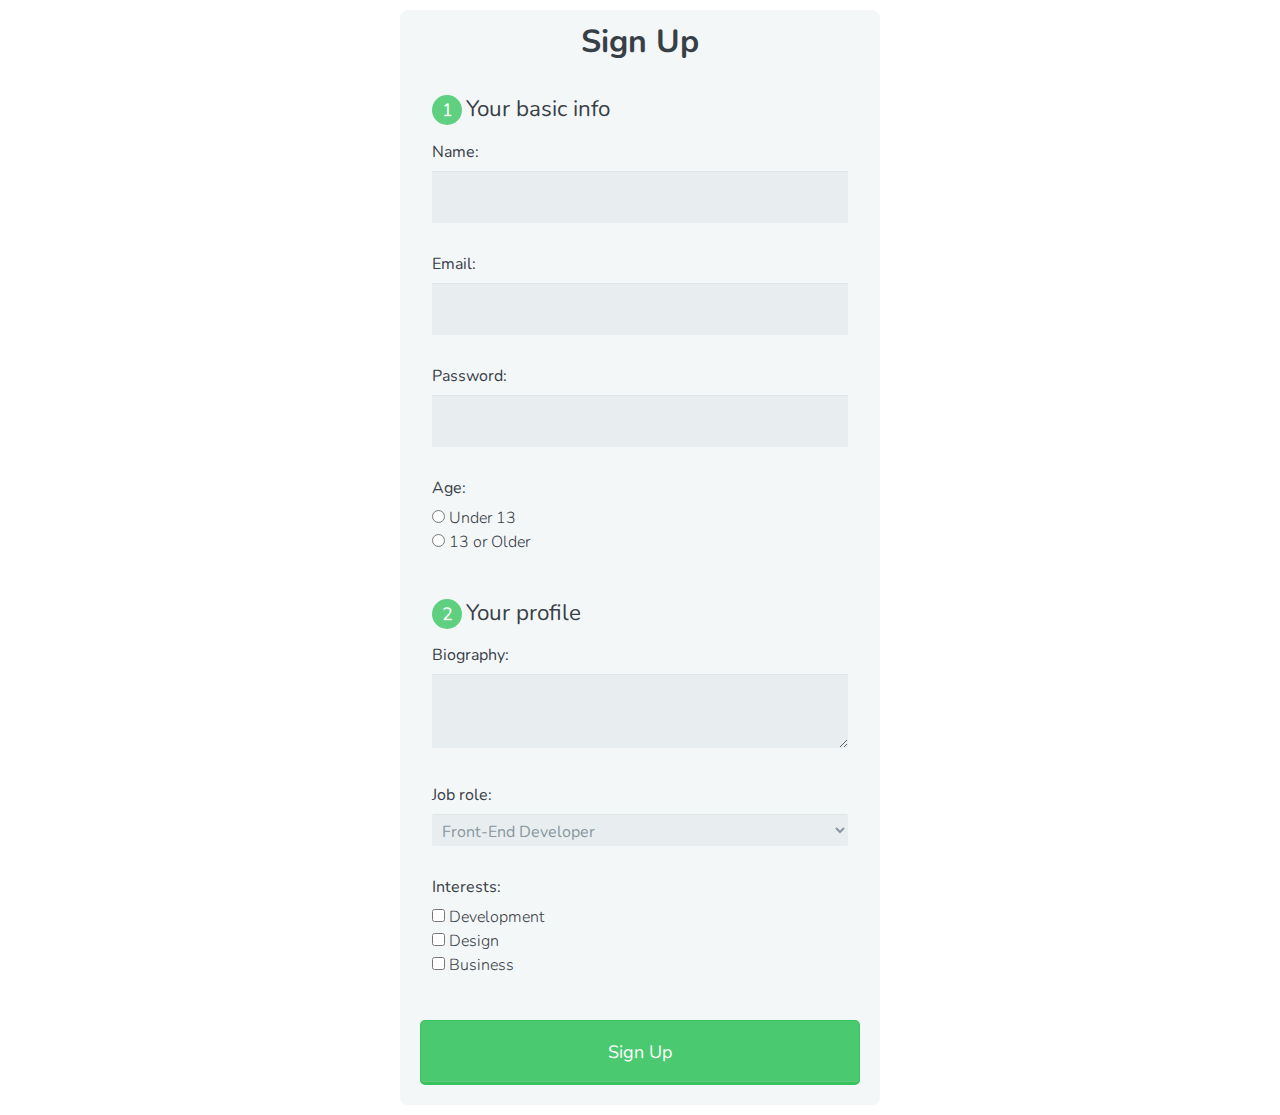
<file: td-unit3-overview-of-forms/index.html>
<!DOCTYPE html>
<html>
    <head>
        <meta charset="utf-8">
        <meta name="viewport" content="width=device-width, initial-scale=1.0">
        <title>Sign Up Form</title>
        <link rel="stylesheet" href="css/normalize.css">
        <link href='http://fonts.googleapis.com/css?family=Nunito:400,300' rel='stylesheet' type='text/css'>
        <link rel="stylesheet" href="css/main.css">
    </head>
    <body>
        <form action="index.html" method="post">
            <h1>Sign Up</h1>

            <fieldset>

                <legend><span class="number">1</span>Your basic info</legend>

                <label for="name">Name:</label>
                <input type="text" id="name" name="user_name">

                <label for="mail">Email:</label>
                <input type="email" id="mail" name="user_email">

                <label for="password">Password:</label>
                <input type="password" id="password" name="user_password">

                <label>Age:</label>
                <input type="radio" id="under_13" value="under_13" name="user_age"><label for="under_13" class="light">Under 13</label>
                <br>
                <input type="radio" id="over_13" value="over_13" name="user_age"><label for="over_13" class="light">13 or Older</label>
                

            </fieldset>

            <fieldset>

                <legend><span class="number">2</span>Your profile</legend>

                <label for="bio">Biography:</label>
                <textarea id="bio" name="user_bio"></textarea>

                <label for="job">Job role:</label>
                <select id="job" name="user_job">
                    <optgroup label="Web">
                        <option value="frontend_developer">Front-End Developer</option>
                        <option value="php_developer">PHP Developer</option>
                        <option value="python_developer">Python Developer</option>
                        <option value="rails_developer">Rails Developer</option>
                        <option value="web_designer">Web Designer</option>
                        <option value="wordpress_developer">Wordpress Developer</option>
                    </optgroup>
                    <optgroup label="Mobile">
                        <option value="android_developer">Android Developer</option>
                        <option value="ios_developer">iOS Developer</option>
                        <option value="mobile_designer">Mobile Designer</option>
                    </optgroup>
                    <optgroup label="Business">
                        <option value="business_owner">Business Owner</option>
                        <option value="freelancer">Freelancer</option>
                    </optgroup>
                </select>

                <label>Interests:</label>
                <input type="checkbox" id="development" value="interest_development" name="user_interest"><label class="light" for="development">Development</label><br>
                <input type="checkbox" id="design" value="interest_design" name="user_interest"><label class="light" for="design">Design</label><br>
                <input type="checkbox" id="business" value="interest_business" name="user_interest"><label class="light" for="business">Business</label>

            </fieldset>

            <button type="submit">Sign Up</button>

        </form>
    </body>
</html>
</file>
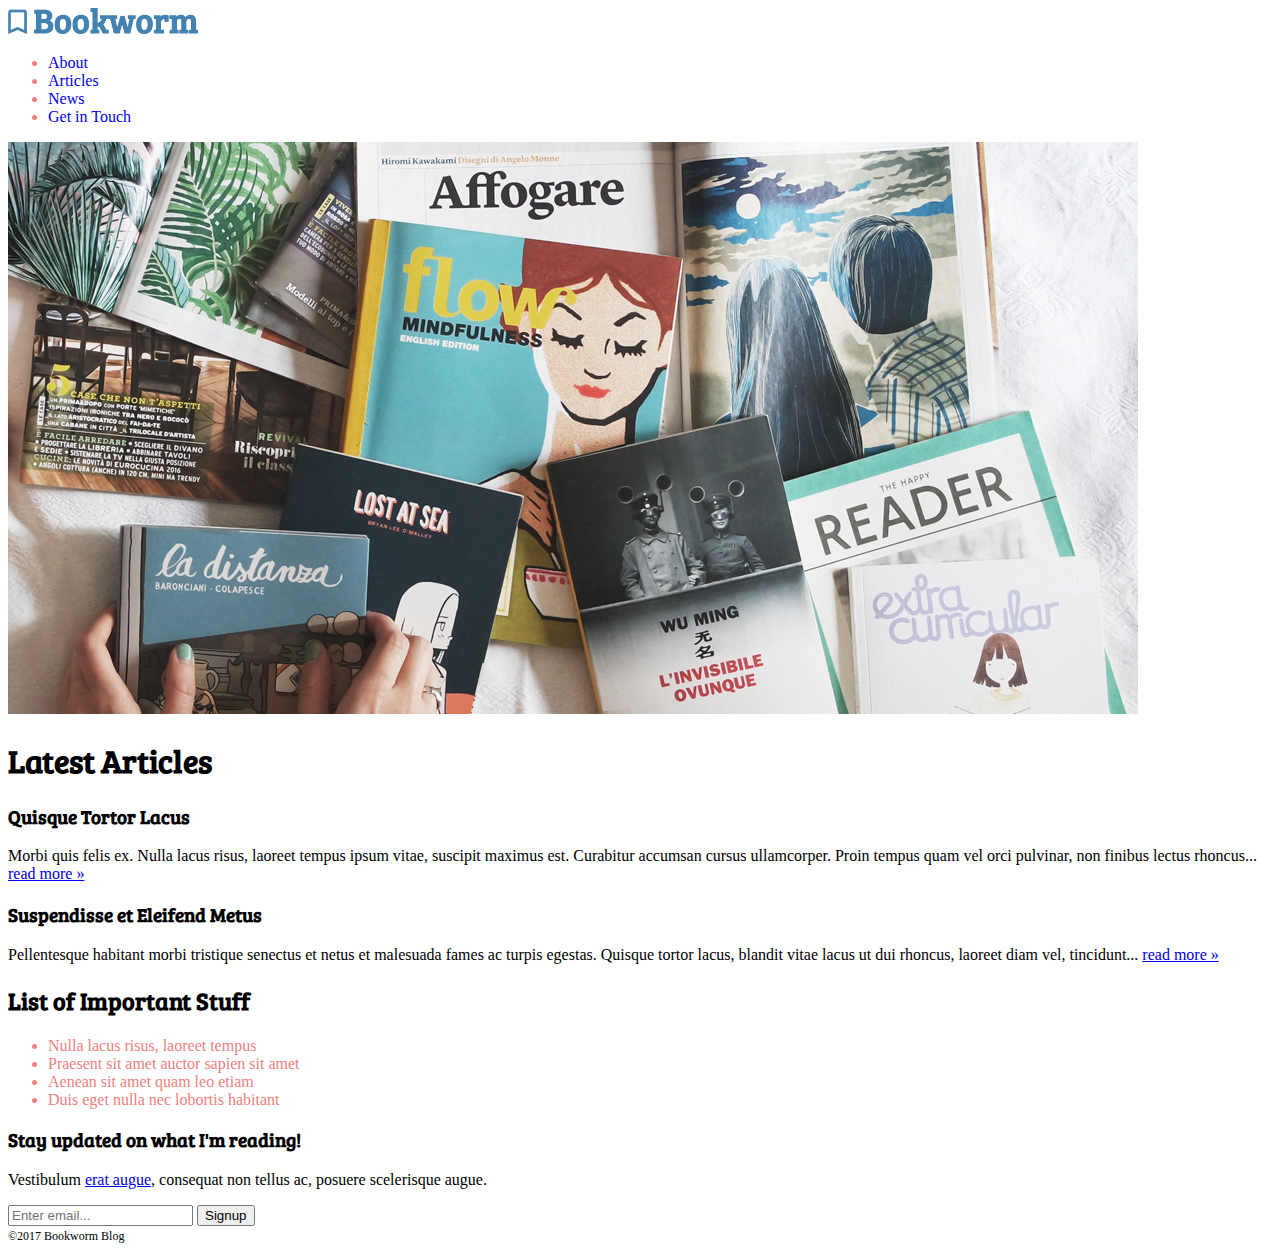
<file: td-unit3-practice-css-selectors/final/index.html>
<!DOCTYPE html>
<html>
  <head>
    <meta charset="utf-8">
    <meta name="viewport" content="width=device-width, initial-scale=1, shrink-to-fit=no">
    <title>Practice CSS Selectors</title>
    <link href="https://fonts.googleapis.com/css?family=Bree+Serif|Raleway" rel="stylesheet">
    <link href="http://treehouse-code-samples.s3.amazonaws.com/practice-css/styles-selectors.css" rel="stylesheet">
    <link href="selectors.css" rel="stylesheet">
  </head>
  <body>
    <div class="wrapper">
      
      <!-- HEADER -->
      <header>
        <!-- LOGO -->
        <img id="site-logo" src="logo.png" alt="Bookworm">
        <nav>
          <ul>
            <li><a href="#">About</a></li>
            <li><a href="#">Articles</a></li>
            <li><a href="#">News</a></li>
            <li><a href="#">Get in Touch</a></li>  
          </ul>
        </nav>
      </header>
      
      <img class="main-img" src="main.jpg" alt="books">
      
      <!-- MAIN CONTENT -->
      <main>
        <h1>Latest Articles</h1>
        <article>
          <h3>Quisque Tortor Lacus</h3>
          <p>Morbi quis felis ex. Nulla lacus risus, laoreet tempus ipsum vitae, suscipit maximus est. Curabitur accumsan cursus ullamcorper. Proin tempus quam vel orci pulvinar, non finibus lectus rhoncus... <a href="#">read more &raquo;</a></p>
        </article>
         <article>
          <h3>Suspendisse et Eleifend Metus</h3>
          <p>Pellentesque habitant morbi tristique senectus et netus et malesuada fames ac turpis egestas. Quisque tortor lacus, blandit vitae lacus ut dui rhoncus, laoreet diam vel, tincidunt... <a href="#">read more &raquo;</a></p>
        </article>       

        <div>
          <div class="list-primary">
            <h2>List of Important Stuff</h2>
            <ul>
              <li>Nulla lacus risus, laoreet tempus</li>
              <li>Praesent sit amet auctor sapien sit amet</li>
              <li>Aenean sit amet quam leo etiam</li>  
              <li>Duis eget nulla nec  lobortis habitant</li>          
            </ul>
           </div>
          <div class="subscribe">
            <h3>Stay updated on what I'm reading!</h3>
            <p>Vestibulum <a href="#">erat augue</a>, consequat non tellus ac, posuere scelerisque augue.</p>
            <input type="text" placeholder="Enter email...">
            <input type="submit" value="Signup">
          </div>
        </div>
      </main>
      
      <!-- FOOTER -->
      <footer>
        <span class="copyright">&copy;2017 Bookworm Blog</span>
      </footer>
    </div>
  </body>
</html>
</file>
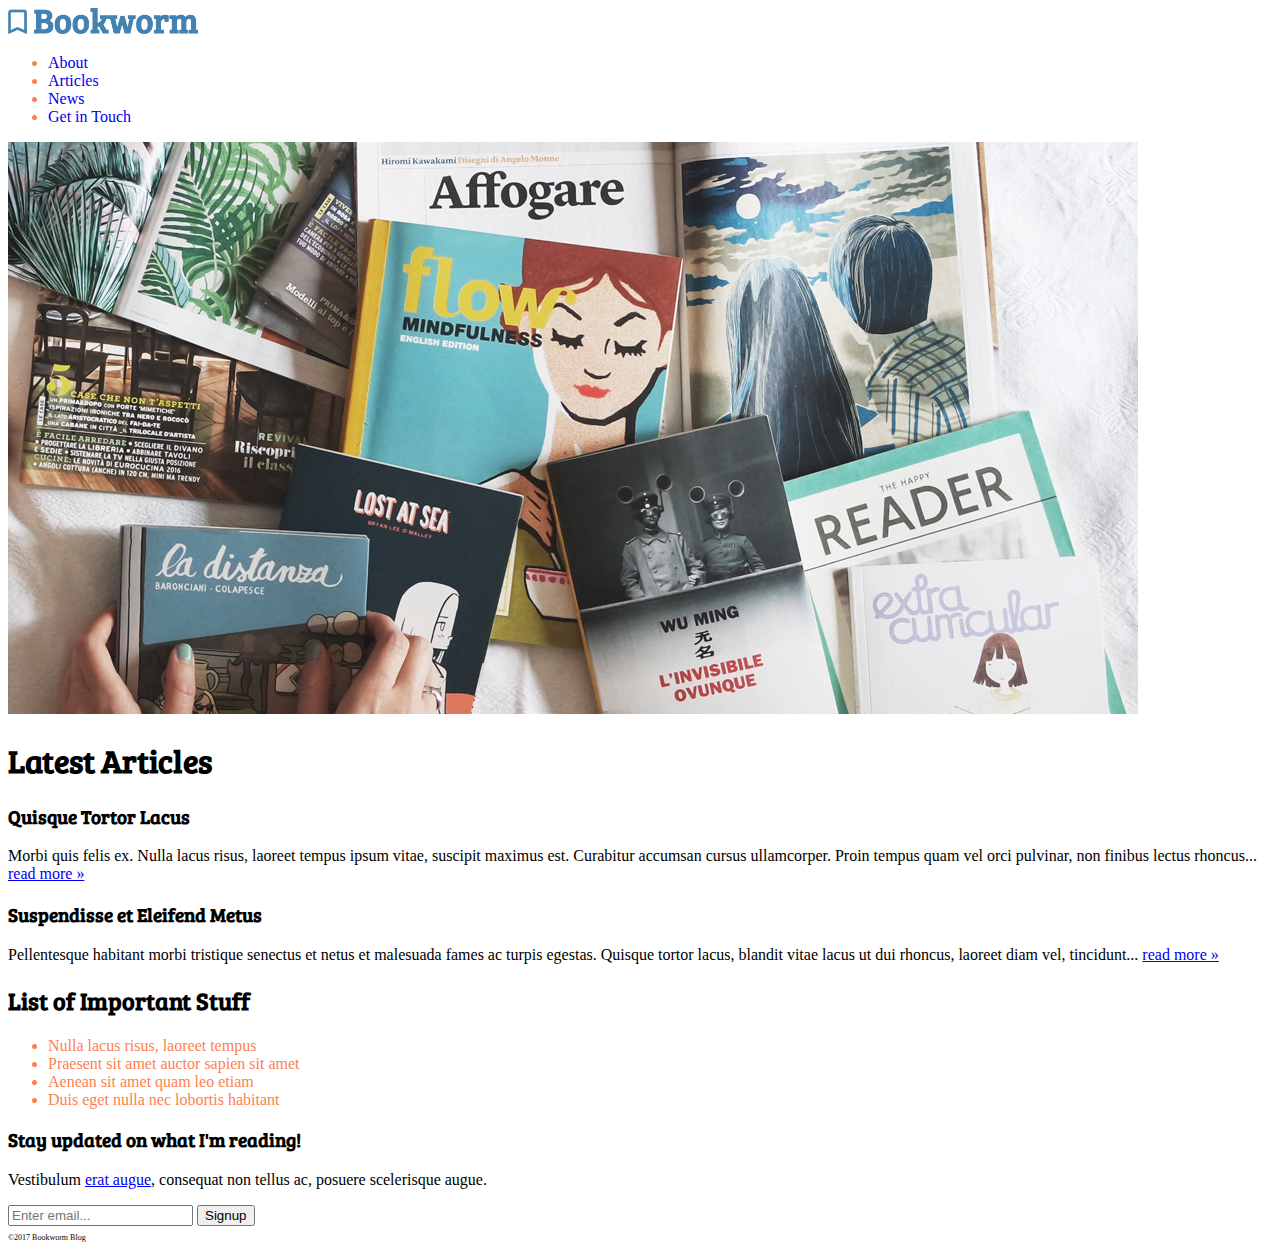
<file: td-unit3-practice-css-selectors/start/index.html>
<!DOCTYPE html>
<html>
  <head>
    <meta charset="utf-8">
    <meta name="viewport" content="width=device-width, initial-scale=1, shrink-to-fit=no">
    <title>Practice CSS Selectors</title>
    <link href="https://fonts.googleapis.com/css?family=Bree+Serif|Raleway" rel="stylesheet">
    <link href="http://treehouse-code-samples.s3.amazonaws.com/practice-css/styles-selectors.css" rel="stylesheet">
    <link href="selectors.css" rel="stylesheet">
  </head>
  <body>
    <div class="wrapper">   
      <!-- HEADER -->
      <header>
        <!-- LOGO -->
        <img src="logo.png" alt="Bookworm" id="img-logo">
        <nav>
          <ul>
            <li><a href="#">About</a></li>
            <li><a href="#">Articles</a></li>
            <li><a href="#">News</a></li>
            <li><a href="#">Get in Touch</a></li>  
          </ul>
        </nav>
      </header>
      
      <img class="main-img" src="main.jpg" alt="books">
      
      <!-- MAIN CONTENT -->
      <main>
        <h1>Latest Articles</h1>
        <article>
          <h3>Quisque Tortor Lacus</h3>
          <p>Morbi quis felis ex. Nulla lacus risus, laoreet tempus ipsum vitae, suscipit maximus est. Curabitur accumsan cursus ullamcorper. Proin tempus quam vel orci pulvinar, non finibus lectus rhoncus... <a href="#">read more &raquo;</a></p>
        </article>
         <article>
          <h3>Suspendisse et Eleifend Metus</h3>
          <p>Pellentesque habitant morbi tristique senectus et netus et malesuada fames ac turpis egestas. Quisque tortor lacus, blandit vitae lacus ut dui rhoncus, laoreet diam vel, tincidunt... <a href="#">read more &raquo;</a></p>
        </article>       

        <div>
          <div class="list-primary">
            <h2>List of Important Stuff</h2>
            <ul>
              <li>Nulla lacus risus, laoreet tempus</li>
              <li>Praesent sit amet auctor sapien sit amet</li>
              <li>Aenean sit amet quam leo etiam</li>  
              <li>Duis eget nulla nec  lobortis habitant</li>          
            </ul>
           </div>
          <div class="subscribe">
            <h3>Stay updated on what I'm reading!</h3>
            <p>Vestibulum <a href="#">erat augue</a>, consequat non tellus ac, posuere scelerisque augue.</p>
            <input type="text" placeholder="Enter email...">
            <input type="submit" value="Signup">
          </div>
        </div>
      </main>
      
      <!-- FOOTER -->
      <footer>
        <span class="copyright">&copy;2017 Bookworm Blog</span>
      </footer>
    </div>
  </body>
</html>
</file>
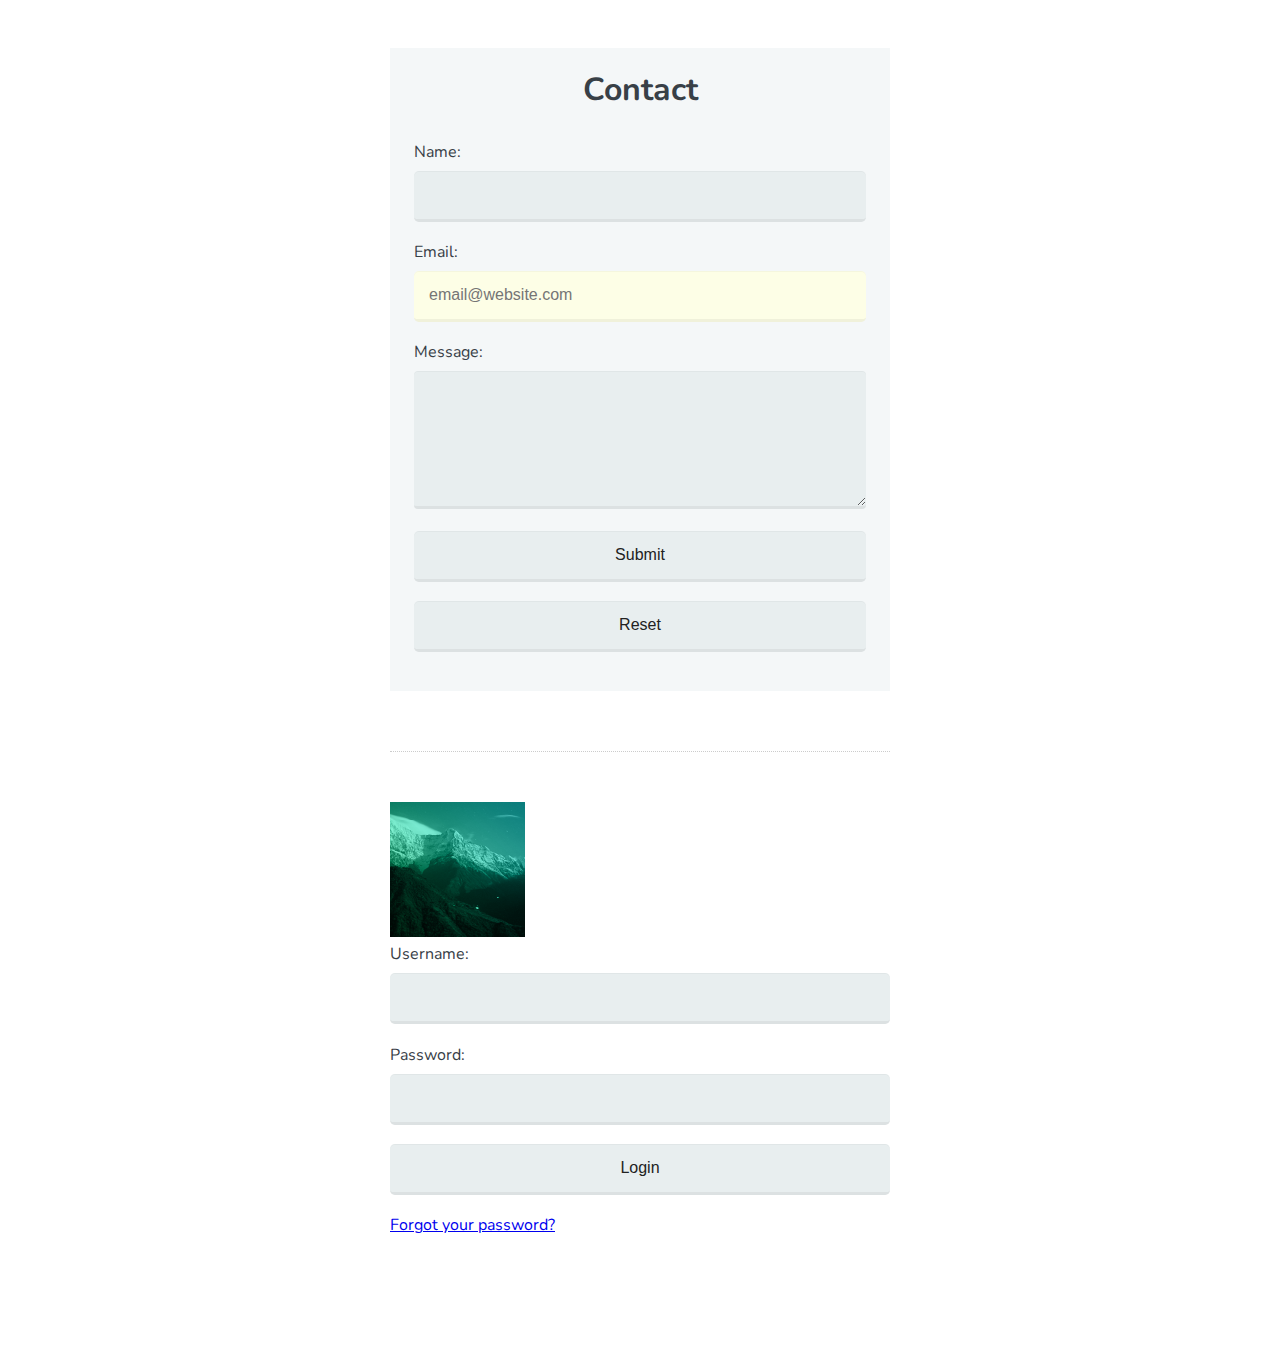
<file: td-unit3-1-selectors-beyond-the-basics/1-attribute-selectors/final/index.html>
<!DOCTYPE html>
<html>
<head>
	<title>Selectors</title>
  <meta name="viewport" content="width=device-width, initial-scale=1">
  <link href='http://fonts.googleapis.com/css?family=Nunito:400,300' rel='stylesheet' type='text/css'>
  <link rel="stylesheet" href="css/base-style.css">
  <link rel="stylesheet" href="css/selectors.css">
</head>
<body>
	<div id="container">
		<form class="form-contact">
	  	<h1>Contact</h1>

		  <label for="name">Name:</label> 
		  <input type="text" id="name">

     	<label for="email">Email:</label>
     	<input type="email" id="email" placeholder="email@website.com">
  
     	<label for="msg">Message:</label>
     	<textarea id="msg" rows="7"></textarea>

		  <input type="submit" value="Submit">
 		  <input type="reset" value="Reset"> 
		</form>
		
		<hr>
 		<img src="img/avatar.png" alt="Mountains"> 
		
		<form class="form-login">
			<label for="username">Username:</label> 
			<input type="text" id="username">

			<label for="password">Password:</label>
			<input type="password" id="password">
     
			<input type="submit" value="Login">
      <a href="#" target="_blank">Forgot your password?</a> 
		</form>
	</div>
</body>
</html>
</file>
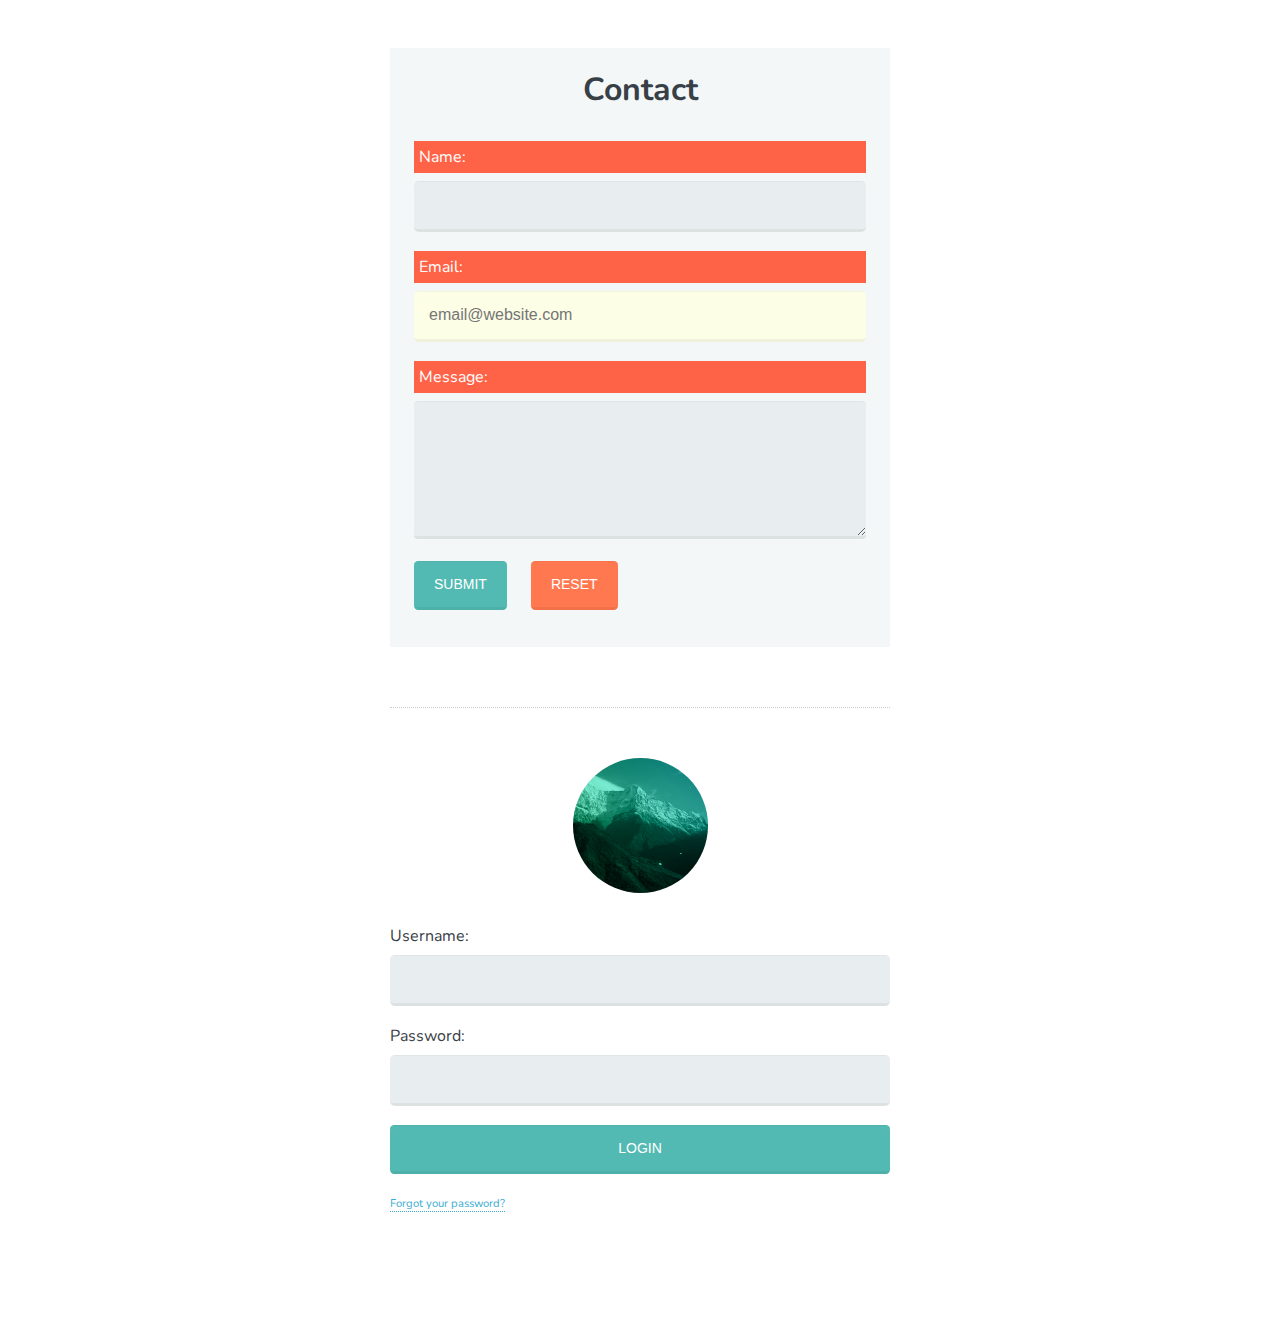
<file: td-unit3-1-selectors-beyond-the-basics/1-attribute-selectors/start/index.html>
<!DOCTYPE html>
<html>
<head>
	<title>Selectors</title>
  <meta name="viewport" content="width=device-width, initial-scale=1">
  <link href='http://fonts.googleapis.com/css?family=Nunito:400,300' rel='stylesheet' type='text/css'>
  <link rel="stylesheet" href="css/base-style.css">
  <link rel="stylesheet" href="css/selectors.css">
</head>
<body>
	<div id="container">
		<form class="form-contact">
	  		<h1>Contact</h1>

			<label for="name">Name:</label> 
			<input type="text" id="name">

			<label for="email">Email:</label>
			<input type="email" id="email" placeholder="email@website.com">
	
			<label for="msg">Message:</label>
			<textarea id="msg" rows="7"></textarea>

			<input class="btn inln default" type="submit" value="Submit">
			<input class="btn inln error" type="reset" value="Reset"> 
		
		</form>
		
		<hr>
 		<img class="avatar rounded" src="img/avatar.png" alt="Mountains">
		
		<form class="form-login">
			<label for="username">Username:</label> 
			<input type="text" id="username">

			<label for="password">Password:</label>
			<input type="password" id="password">
     
			<input class="btn default" type="submit" value="Login">
      <a href="#" target="_blank">Forgot your password?</a> 
		</form>
	</div>
</body>
</html>
</file>
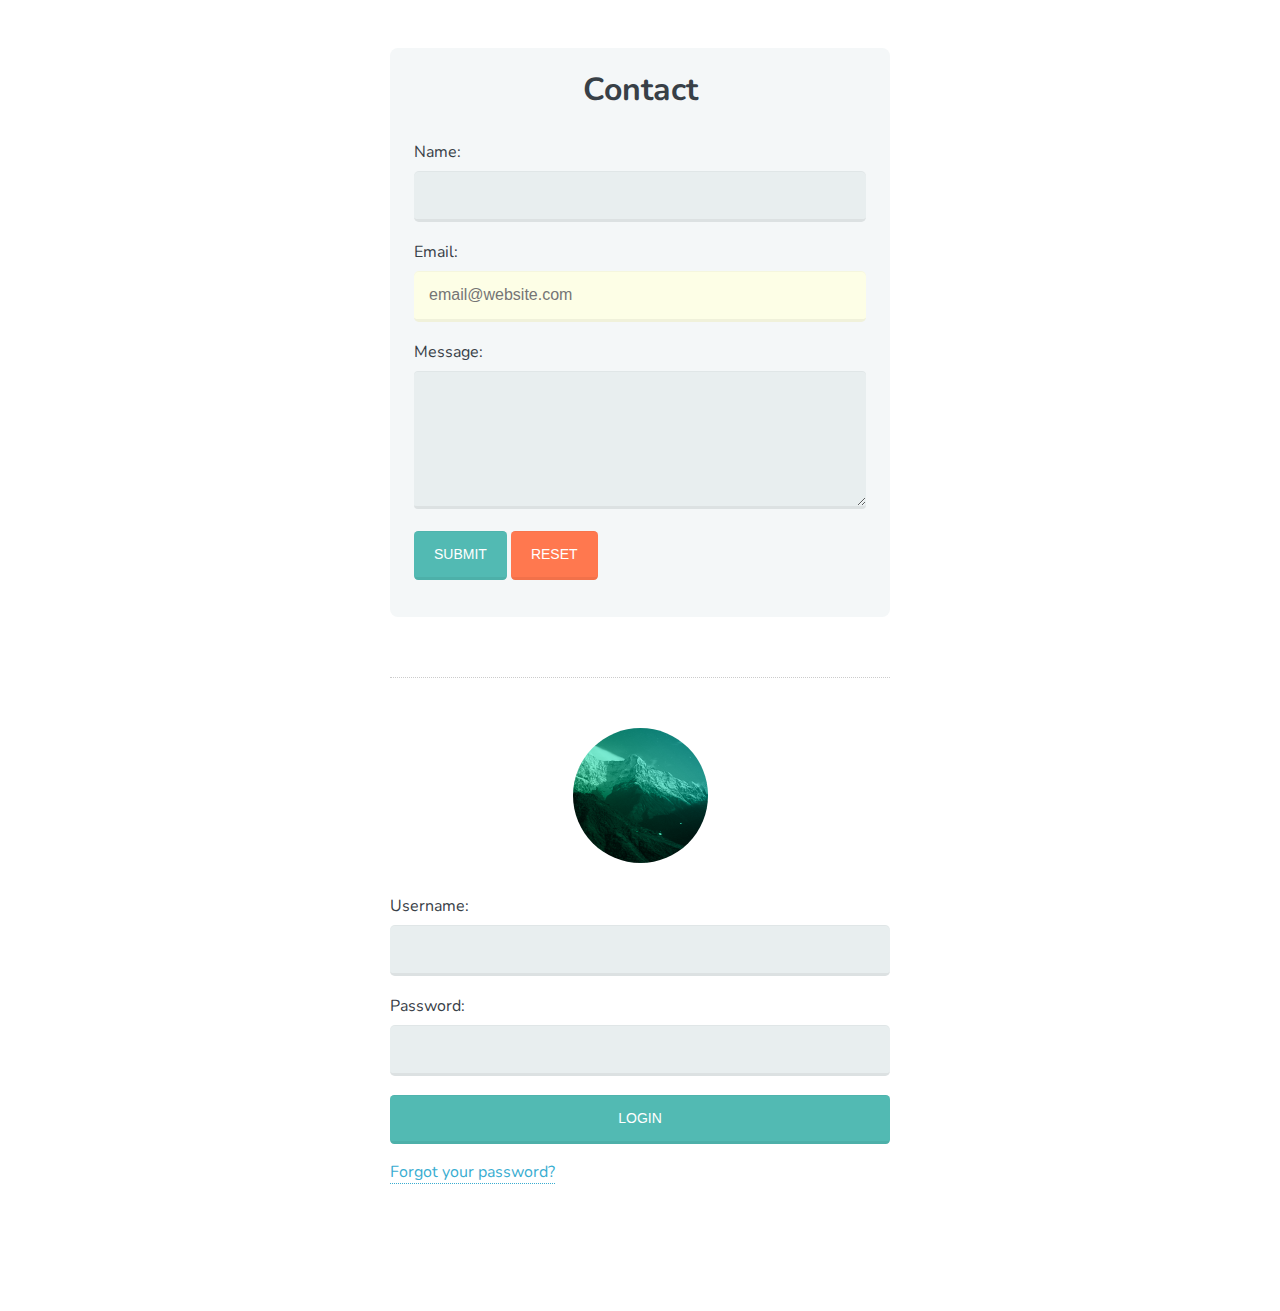
<file: td-unit3-1-selectors-beyond-the-basics/3-DRY-css/final/index.html>
<!DOCTYPE html>
<html>
<head>
	<title>Selectors</title>
  <meta name="viewport" content="width=device-width, initial-scale=1">
  <link href='http://fonts.googleapis.com/css?family=Nunito:400,300' rel='stylesheet' type='text/css'>
  <link rel="stylesheet" href="css/base-style.css">
  <link rel="stylesheet" href="css/selectors.css">
</head>
<body>
	<div id="container">
		<form class="form-contact br">
	  	<h1>Contact</h1>

		  <label for="name">Name:</label> 
		  <input type="text" id="name">

     	<label for="email">Email:</label>
     	<input type="email" id="email" placeholder="email@website.com">
  
     	<label for="msg">Message:</label>
     	<textarea id="msg" rows="7"></textarea>

		  <input class="btn inln default" type="submit" value="Submit">
 		  <input class="btn inln error" type="reset" value="Reset"> 
		</form>
		
		<hr>
 		<img class="avatar rounded" src="img/avatar.png" alt="Mountains"> 
		
		<form class="form-login">
			<label for="username">Username:</label> 
			<input type="text" id="username">

			<label for="password">Password:</label>
			<input type="password" id="password">
     
			<input class="btn default" type="submit" value="Login">
      <a href="#" target="_blank">Forgot your password?</a> 
		</form>
	</div>
</body>
</html>
</file>
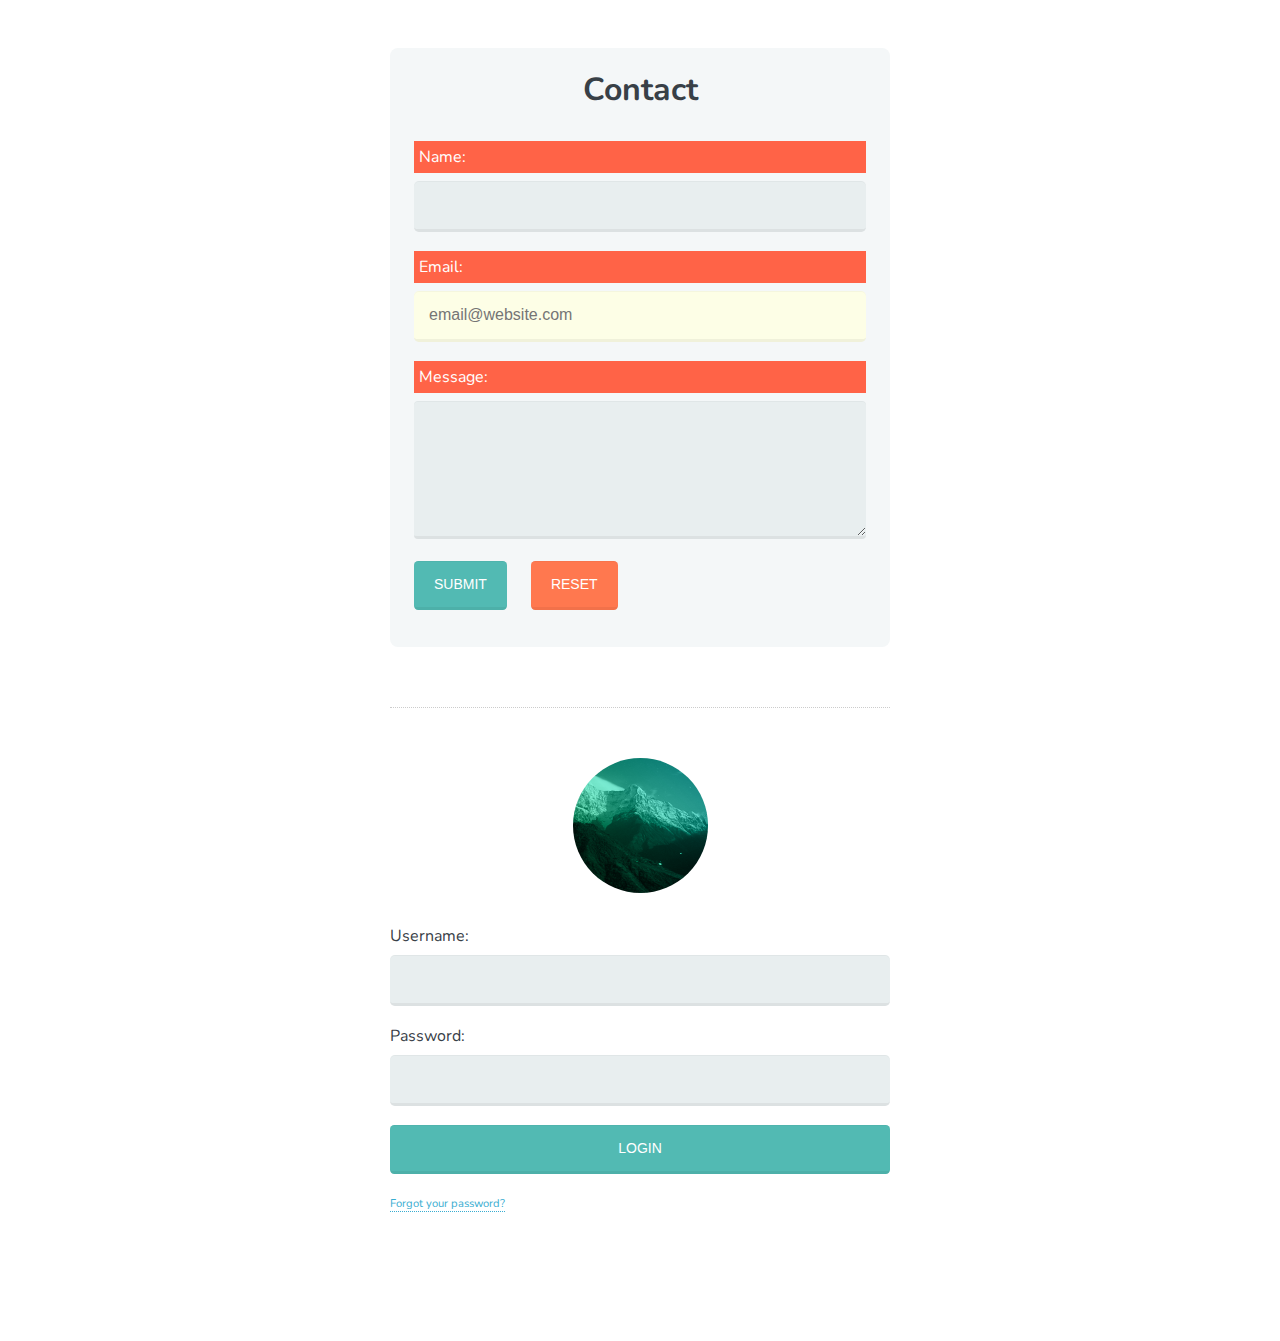
<file: td-unit3-1-selectors-beyond-the-basics/4-child-adjacent-and-general-sibling-combinators/final/index.html>
<!DOCTYPE html>
<html>
<head>
	<title>Selectors</title>
  <meta name="viewport" content="width=device-width, initial-scale=1">
  <link href='http://fonts.googleapis.com/css?family=Nunito:400,300' rel='stylesheet' type='text/css'>
  <link rel="stylesheet" href="css/base-style.css">
  <link rel="stylesheet" href="css/selectors.css">
</head>
<body>
	<div id="container">
		<form class="form-contact br">
	  	<h1>Contact</h1>

		  <label for="name">Name:</label> 
		  <input type="text" id="name">

     	<label for="email">Email:</label>
     	<input type="email" id="email" placeholder="email@website.com">
  
     	<label for="msg">Message:</label>
     	<textarea id="msg" rows="7"></textarea>

		  <input class="btn inln default" type="submit" value="Submit">
 		  <input class="btn inln error" type="reset" value="Reset"> 
		</form>
		<hr>
 		<img class="avatar rounded" src="img/avatar.png" alt="Mountains"> 
		<form class="form-login">
			<label for="username">Username:</label> 
			<input type="text" id="username">

			<label for="password">Password:</label>
			<input type="password" id="password">
     
			<input class="btn default" type="submit" value="Login">
      <a href="#" target="_blank">Forgot your password?</a> 
		</form>
	</div>
</body>
</html>
</file>
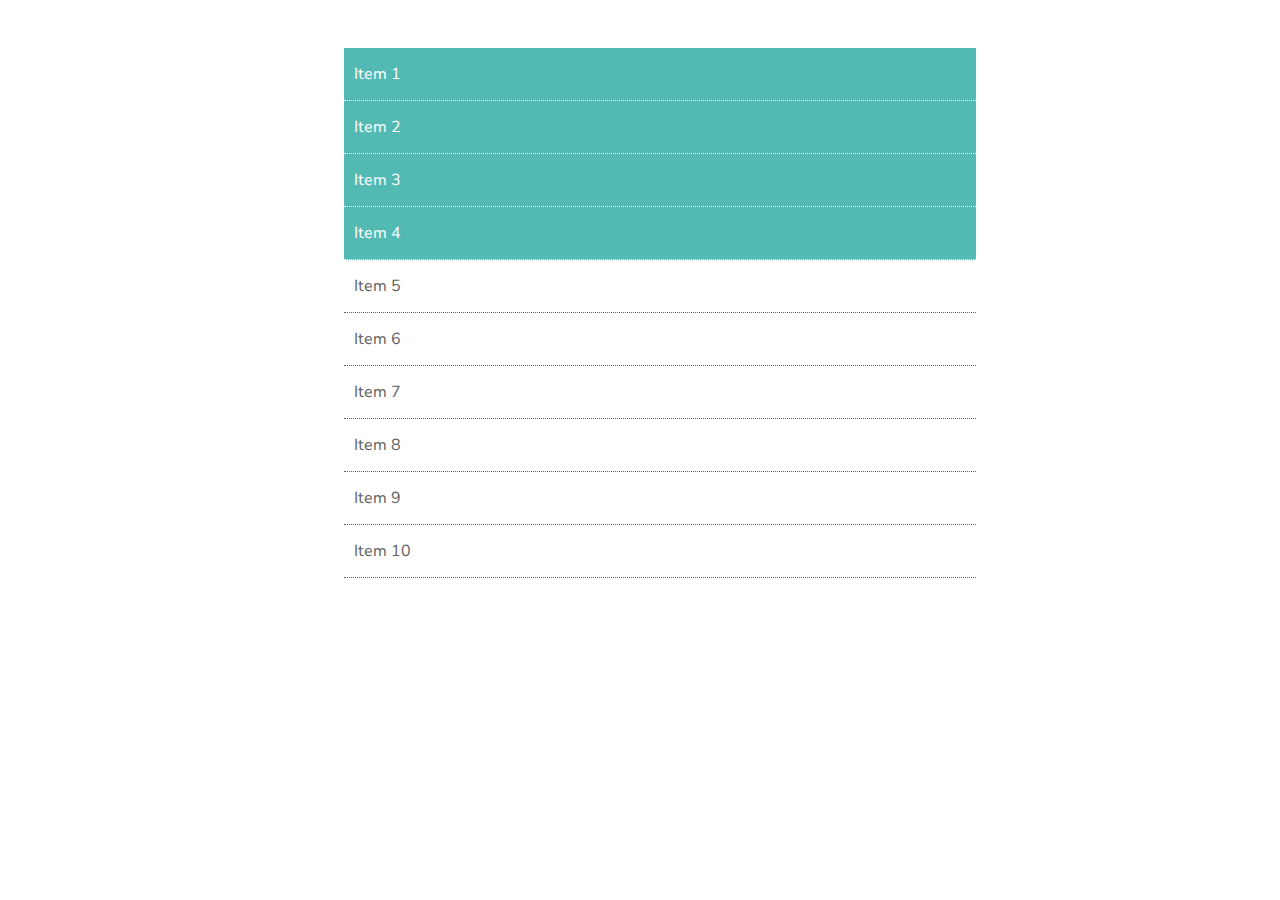
<file: td-unit3-advanced-selectors/1-nth-child/final/index.html>
<!DOCTYPE html>
<html>
<head>
	<title>Selectors</title>
  <meta name="viewport" content="width=device-width, initial-scale=1">
  <link href='http://fonts.googleapis.com/css?family=Nunito:400,300' rel='stylesheet' type='text/css'>
  <link rel="stylesheet" href="css/style.css">
	<style>
		body {
			font-family: 'Nunito', sans-serif;
			color: #616161;
			padding: 40px 0;
		}
		ul {
			list-style: none;
			width: 50%;
			margin: auto;
		}
		li {
			border-bottom: 1px dotted;
			padding: 15px 10px;
		}
	</style>
</head>
<body>
	<ul>
		<li>Item 1</li>
		<li>Item 2</li>
		<li>Item 3</li>
		<li>Item 4</li>
		<li>Item 5</li>
		<li>Item 6</li>
		<li>Item 7</li>
		<li>Item 8</li>
		<li>Item 9</li>
		<li>Item 10</li>		
	</ul>
</body>
</html>
</file>
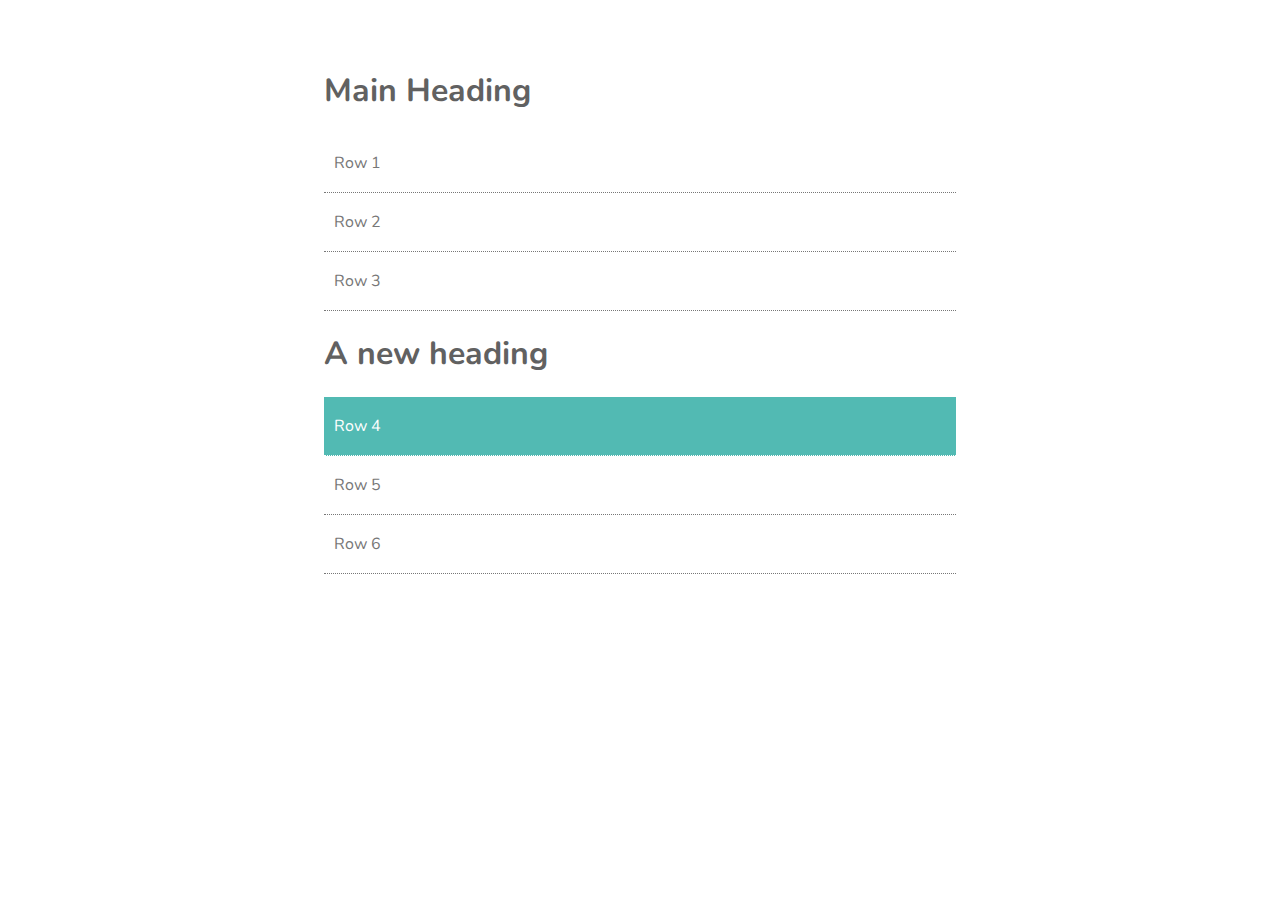
<file: td-unit3-advanced-selectors/2-nth-of-type/final/index.html>
<!DOCTYPE html>
<html>
<head>
	<title>Selectors</title>
  <meta name="viewport" content="width=device-width, initial-scale=1">
  <link href='http://fonts.googleapis.com/css?family=Nunito:400,300' rel='stylesheet' type='text/css'>
  <link rel="stylesheet" href="css/style.css">
	<style>
		body {
			font-family: 'Nunito', sans-serif;
			color: #616161;
			padding: 40px 0;
		}
		section {
			margin: auto;
			width: 50%;
		}
		div {
			border-bottom: 1px dotted;
			padding: 18px 10px;
			color: #777;
	
		}
	</style>
</head>
<body>
	<section>
    <h1>Main Heading</h1>
		<div>Row 1</div>
		<div>Row 2</div>
		<div>Row 3</div>
    <h1>A new heading</h1>
		<div>Row 4</div>
		<div>Row 5</div>	
		<div>Row 6</div>
	</section>
</body>
</html>
</file>
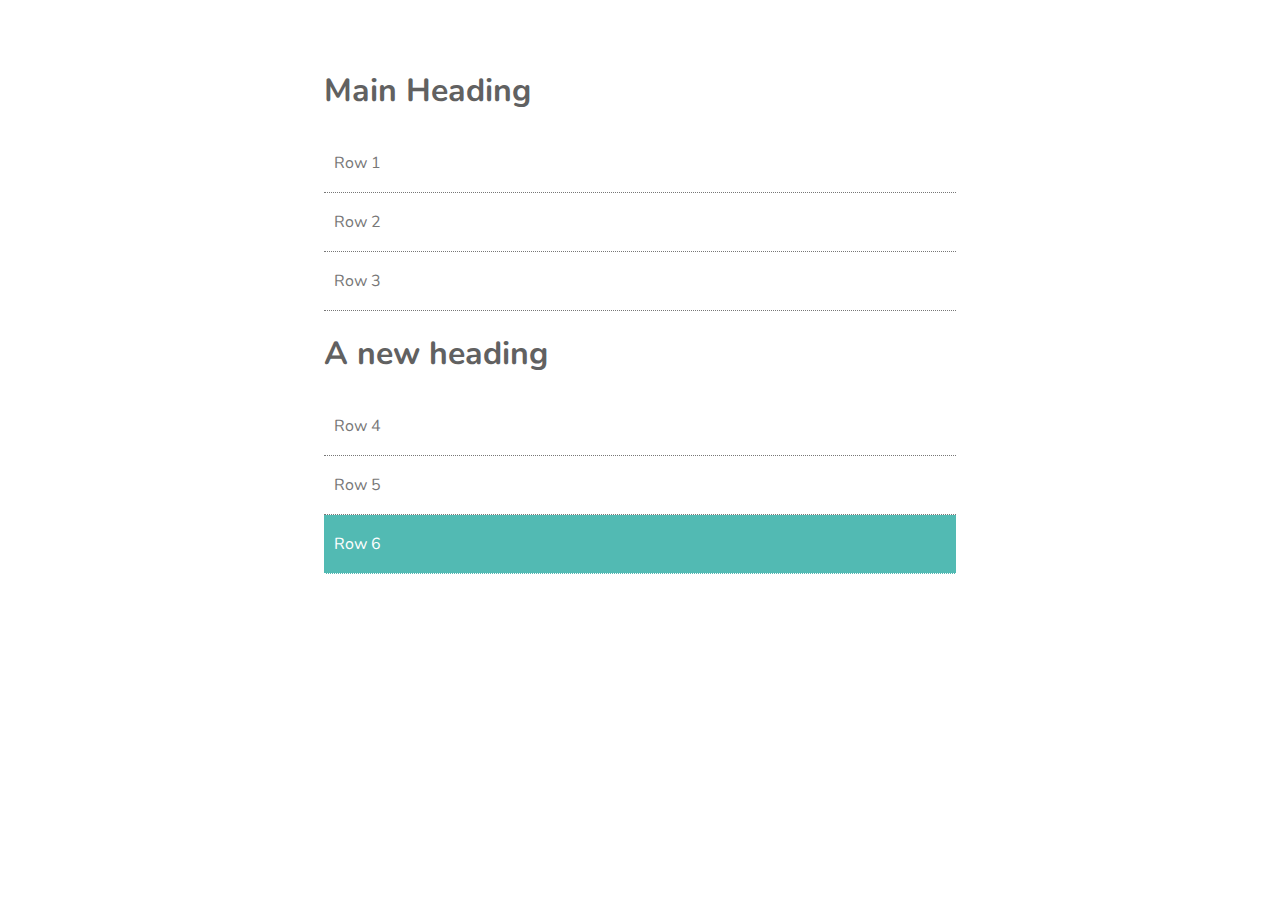
<file: td-unit3-advanced-selectors/2-nth-of-type/start/index.html>
<!DOCTYPE html>
<html>
<head>
	<title>Selectors</title>
  <meta name="viewport" content="width=device-width, initial-scale=1">
  <link href='http://fonts.googleapis.com/css?family=Nunito:400,300' rel='stylesheet' type='text/css'>
  <link rel="stylesheet" href="css/style.css">
	<style>
		body {
			font-family: 'Nunito', sans-serif;
			color: #616161;
			padding: 40px 0;
		}
		section {
			margin: auto;
			width: 50%;
		}
		div {
			border-bottom: 1px dotted;
			padding: 18px 10px;
			color: #777;
	
		}
	</style>
</head>
<body>
	<section>
		<h1>Main Heading</h1>
		<div>Row 1</div>
		<div>Row 2</div>
		<div>Row 3</div>
		<h1>A new heading</h1>
		<div>Row 4</div>
		<div>Row 5</div>	
		<div>Row 6</div>
	</section>
</body>
</html>
</file>
<file: td-unit3-overview-of-forms/css/main.css>
*, *:before, *:after {
  -moz-box-sizing: border-box;
  -webkit-box-sizing: border-box;
  box-sizing: border-box;
}

body {
  font-family: 'Nunito', sans-serif;
  color: #384047;
}

form {
  max-width: 300px;
  margin: 10px auto;
  padding: 10px 20px;
  background: #f4f7f8;
  border-radius: 8px;
}

h1 {
  margin: 0 0 30px 0;
  text-align: center;
}

input[type="text"],
input[type="password"],
input[type="date"],
input[type="datetime"],
input[type="email"],
input[type="number"],
input[type="search"],
input[type="tel"],
input[type="time"],
input[type="url"],
textarea,
select {
  background: rgba(255,255,255,0.1);
  border: none;
  font-size: 16px;
  height: auto;
  margin: 0;
  outline: 0;
  padding: 15px;
  width: 100%;
  background-color: #e8eeef;
  color: #8a97a0;
  box-shadow: 0 1px 0 rgba(0,0,0,0.03) inset;
  margin-bottom: 30px;
}

input[type="radio"],
input[type="checkbox"] {
  margin: 0 4px 8px 0;
}

select {
  padding: 6px;
  height: 32px;
  border-radius: 2px;
}

button {
  padding: 19px 39px 18px 39px;
  color: #FFF;
  background-color: #4bc970;
  font-size: 18px;
  text-align: center;
  font-style: normal;
  border-radius: 5px;
  width: 100%;
  border: 1px solid #3ac162;
  border-width: 1px 1px 3px;
  box-shadow: 0 -1px 0 rgba(255,255,255,0.1) inset;
  margin-bottom: 10px;
}

fieldset {
  margin-bottom: 30px;
  border: none;
}

legend {
  font-size: 1.4em;
  margin-bottom: 10px;
}

label {
  display: block;
  margin-bottom: 8px;
}

label.light {
  font-weight: 300;
  display: inline;
}

.number {
  background-color: #5fcf80;
  color: #fff;
  height: 30px;
  width: 30px;
  display: inline-block;
  font-size: 0.8em;
  margin-right: 4px;
  line-height: 30px;
  text-align: center;
  text-shadow: 0 1px 0 rgba(255,255,255,0.2);
  border-radius: 100%;
}

@media screen and (min-width: 480px) {

  form {
    max-width: 480px;
  }

}
</file>
<file: td-unit3-practice-css-selectors/final/selectors.css>
/* ====================================================== 
   Practice CSS Selectors 
========================================================= */

/* Change the color of all list items inside an unordered list */

ul li {
  color: lightcoral;
}

/* Remove the text decoration from navigation links, and change their color when hovered */

nav a:link {  
  text-decoration: none;
}

nav a:hover {
  color: skyblue;
}
 
/* Create hover and visited styles for all links inside 'main' */

main a:hover {
 color: tomato;
 text-decoration: none;
}

main a:visited {
  color: skyblue;
}

/* Change the background color of the submit button when active */

input[type='submit']:active {
  background: firebrick;
}
 
/* Give the text field a blue border upon focus */

input[type="text"]:focus {
  border: 1px solid #4683af;
}

/* Give the 'span' tag in the footer a meaningful class name and reduce its font size */

.copyright {
  font-size: 12px;
}

/* Give the 'img' tag in the header an ID and set its width to 190px */

#site-logo {
 width: 190px;
}

/* Target all heading tags on the page and set their font family to 'Bree Serif', serif */

h1,
h2,
h3 {
  font-family: 'Bree Serif', serif;
}
</file>
<file: td-unit3-practice-css-selectors/start/selectors.css>
/* ====================================================== 
   Practice CSS Selectors 
========================================================= */

/* Change the color of all list items inside an unordered list */
ul li {
   color: coral;
}

/* Remove the text decoration from navigation links, and change their color when hovered */
nav a {
   text-decoration: none;
}

nav a:hover {
   color: darkblue;
}

/* Create hover and visited styles for all links inside 'main' */

main a:hover,
main a:visited {
   color: darkblue;
}

/* Change the background color of the submit button when active */

input[type="submit"]:active {
   background-color: darkgoldenrod;
}

/* Give the text field a blue border upon focus */

input[type="text"]:focus {
   border: solid 2px blue;
}

/* Give the 'span' tag in the footer a meaningful class name and reduce its font size */

.copyright {
   font-size: .5em;
}

/* Give the 'img' tag in the header an ID and set its width to 190px */

#img-logo {
   width: 190px;
}

/* Target all heading tags on the page and set their font family to 'Bree Serif', serif */

h1,
h2,
h3 {
   font-family: 'Bree Serif', serif;
}
</file>
<file: td-unit3-1-selectors-beyond-the-basics/1-attribute-selectors/final/css/base-style.css>
/* Base Styles -------------------- */

* {
	box-sizing: border-box;
}
body {
	font-family: 'Nunito', sans-serif;
	color: #384047;
	padding: 40px 0 60px;
}
hr {
  border: 0;
  height: 0;
  border-top: 1px dotted rgba(0, 0, 0, 0.2);
  margin: 50px 0;
}
h1 {
  margin: 0 0 30px 0;
  text-align: center;
}
form {
	margin-bottom: 60px;
}

/* Form Fields -------------------- */

input,
textarea {
  font-size: 1em;
  color: #222;
  font-weight: 300; 
  width: 100%;
  border: none;
  height: auto;
  padding: 15px;
  outline: 0;
  margin-bottom: 1.2em;
  border-radius: .3em;
  border-bottom: 3px solid rgba(0,0,0, 0.05);
  background-color: #e8eeef;
  box-shadow: 0 1px 0 rgba(0,0,0,0.03) inset;
}

label {
  display: block;
  margin-bottom: 0.5em; 
}

/* Media Queries -------------------- */

@media (max-width: 768px) {
	#container {
		width: 92%;
	}
}
</file>
<file: td-unit3-1-selectors-beyond-the-basics/1-attribute-selectors/final/css/selectors.css>
/* Attribute Selectors ------------- */

.form-contact {
  padding: 20px 24px;
  background: #f4f7f8;
}

#container {
  max-width: 500px;
  margin: auto;
}

input[type="email"] {
  background: #fdfee6;
}
</file>
<file: td-unit3-1-selectors-beyond-the-basics/1-attribute-selectors/start/css/base-style.css>
/* Base Styles -------------------- */

* {
	box-sizing: border-box;
}
body {
	font-family: 'Nunito', sans-serif;
	color: #384047;
	padding: 40px 0 60px;
}
hr {
  border: 0;
  height: 0;
  border-top: 1px dotted rgba(0, 0, 0, 0.2);
  margin: 50px 0;
}
h1 {
  margin: 0 0 30px 0;
  text-align: center;
}
form {
	margin-bottom: 60px;
}

/* Form Fields -------------------- */

input,
textarea {
  font-size: 1em;
  color: black;
  font-weight: 300; 
  width: 100%;
  border: none;
  height: auto;
  padding: 15px;
  outline: 0;
  margin-bottom: 1.2em;
  border-radius: .3em;
  border-bottom: 3px solid rgba(0,0,0, 0.05);
  background-color: #e8eeef;
  box-shadow: 0 1px 0 rgba(0,0,0,0.03) inset;
}

label {
  display: block;
  margin-bottom: 0.5em; 
}

/* Media Queries -------------------- */

@media (max-width: 768px) {
	#container {
		width: 92%;
	}
}
</file>
<file: td-unit3-1-selectors-beyond-the-basics/1-attribute-selectors/start/css/selectors.css>
/* Attribute Selectors ------------- */

.form-contact {
    padding: 20px 24px;
    background: #f4f7f8
}

#container {
    max-width: 500px;
    margin: auto;
}

input[type="email"] {
    background: #fdfee6;
}

a[target="_blank"] {
    color: #39add1;
    text-decoration: none;
    border-bottom: 1px dotted;
}

/* DRY Classes ------------- */

.br {
    border-radius: .5em;
}

.avatar {
    display: block;
    margin: 0 auto 2em;
}

.rounded {
    border-radius: 50%;
}

.btn {
    cursor: pointer;
    font-size: .875em;
    font-weight: 400;
    color: #fff;
    padding-left: 20px;
    padding-right: 20px;
    text-transform: uppercase;
}

.btn:hover {
    opacity: 75%;
}

.default {
    background-color: #52bab3;
}

.error {
    background-color: #ff784f;
}

@media (min-width: 769px) {

    .inln {
        width: auto;
        display: inline-block;
    }

    .btn + .btn {
        margin-left: 20px;
    }
}

/* Combinators ------------- */

form > a {
    font-size: .7em;
}

h1 ~ label {
    background: tomato;
    color: white;
    padding: 5px;
}
</file>
<file: td-unit3-1-selectors-beyond-the-basics/3-DRY-css/final/css/base-style.css>
/* Base Styles -------------------- */

* {
	box-sizing: border-box;
}
body {
	font-family: 'Nunito', sans-serif;
	color: #384047;
	padding: 40px 0 60px;
}
hr {
  border: 0;
  height: 0;
  border-top: 1px dotted rgba(0, 0, 0, 0.2);
  margin: 50px 0;
}
h1 {
  margin: 0 0 30px 0;
  text-align: center;
}
form {
	margin-bottom: 60px;
}

/* Form Fields -------------------- */

input,
textarea {
  font-size: 1em;
  color: #222;
  font-weight: 300; 
  width: 100%;
  border: none;
  height: auto;
  padding: 15px;
  outline: 0;
  margin-bottom: 1.2em;
  border-radius: .3em;
  border-bottom: 3px solid rgba(0,0,0, 0.05);
  background-color: #e8eeef;
  box-shadow: 0 1px 0 rgba(0,0,0,0.03) inset;
}

label {
  display: block;
  margin-bottom: 0.5em; 
}

/* Media Queries -------------------- */

@media (max-width: 768px) {
	#container {
		width: 92%;
	}
}
</file>
<file: td-unit3-1-selectors-beyond-the-basics/3-DRY-css/final/css/selectors.css>
/* Attribute Selectors ------------- */

.form-contact {
  padding: 20px 24px;
  background: #f4f7f8;
}

#container {
  max-width: 500px;
  margin: auto;
}

input[type="email"] {
  background: #fdfee6;
}

a[target="_blank"] {
  color: #39add1;
  text-decoration: none;
  border-bottom: 1px dotted;
}

/* DRY Classes ------------- */

.br {
  border-radius: .5em;
}

.avatar {
  display: block;
  margin: 0 auto 2em;
}

.rounded {
  border-radius: 50%;
}

.btn {
  cursor: pointer;
  font-size: .875em;
  font-weight: 400;
  color: #fff;
  padding-left: 20px;
  padding-right: 20px;
  text-transform: uppercase;
}

.btn:hover {
  opacity: .75;
}

.default {
  background-color: #52bab3;
}

.error {
  background-color: #ff784f;
}

@media (min-width: 769px) {
  .inln {
    width: auto;
    display: inline-block;
  }
}
</file>
<file: td-unit3-1-selectors-beyond-the-basics/4-child-adjacent-and-general-sibling-combinators/final/css/base-style.css>
/* Base Styles -------------------- */

* {
	box-sizing: border-box;
}
body {
	font-family: 'Nunito', sans-serif;
	color: #384047;
	padding: 40px 0 60px;
}
hr {
  border: 0;
  height: 0;
  border-top: 1px dotted rgba(0, 0, 0, 0.2);
  margin: 50px 0;
}
h1 {
  margin: 0 0 30px 0;
  text-align: center;
}
form {
	margin-bottom: 60px;
}

/* Form Fields -------------------- */

input,
textarea {
  font-size: 1em;
  color: #222;
  font-weight: 300; 
  width: 100%;
  border: none;
  height: auto;
  padding: 15px;
  outline: 0;
  margin-bottom: 1.2em;
  border-radius: .3em;
  border-bottom: 3px solid rgba(0,0,0, 0.05);
  background-color: #e8eeef;
  box-shadow: 0 1px 0 rgba(0,0,0,0.03) inset;
}

label {
  display: block;
  margin-bottom: 0.5em; 
}

/* Media Queries -------------------- */

@media (max-width: 768px) {
	#container {
		width: 92%;
	}
}
</file>
<file: td-unit3-1-selectors-beyond-the-basics/4-child-adjacent-and-general-sibling-combinators/final/css/selectors.css>
/* Attribute Selectors ------------- */

.form-contact {
  padding: 20px 24px;
  background: #f4f7f8;
}

#container {
  max-width: 500px;
  margin: auto;
}

input[type="email"] {
  background: #fdfee6;
}

a[target="_blank"] {
  color: #39add1;
  text-decoration: none;
  border-bottom: 1px dotted;
}

/* DRY Classes ------------- */

.br {
  border-radius: .5em;
}

.avatar {
  display: block;
  margin: 0 auto 2em;
}

.rounded {
  border-radius: 50%;
}

.btn {
  cursor: pointer;
  font-size: .875em;
  font-weight: 400;
  color: #fff;
  padding-left: 20px;
  padding-right: 20px;
  text-transform: uppercase;
}

.btn:hover {
  opacity: .75;
}

.default {
  background-color: #52bab3;
}

.error {
  background-color: #ff784f;
}

@media (min-width: 769px) {
  .inln {
    width: auto;
    display: inline-block;
  }
  .btn + .btn {
    margin-left: 20px;
  }
}

/* Combinators ------------- */

form > a {
  font-size: .7em;
}

h1 ~ label {
  background: tomato;
  color: white;
  padding: 5px;
}
</file>
<file: td-unit3-advanced-selectors/1-nth-child/final/css/style.css>
/* :nth-child Pseudo-classes------------------ */

li:nth-child(-n+4) {
  background: #52bab3;
  color: white;
}
</file>
<file: td-unit3-advanced-selectors/2-nth-of-type/final/css/style.css>
/* Structural Pseudo-classes------------------ */

div:nth-last-of-type(3) {
  background: #52bab3;
  color: white;
}
</file>
<file: td-unit3-advanced-selectors/2-nth-of-type/start/css/style.css>
/* Structural Pseudo-classes------------------ */

div:nth-last-of-type(1) {
  background: #52bab3;
  color: white;
}
</file>
